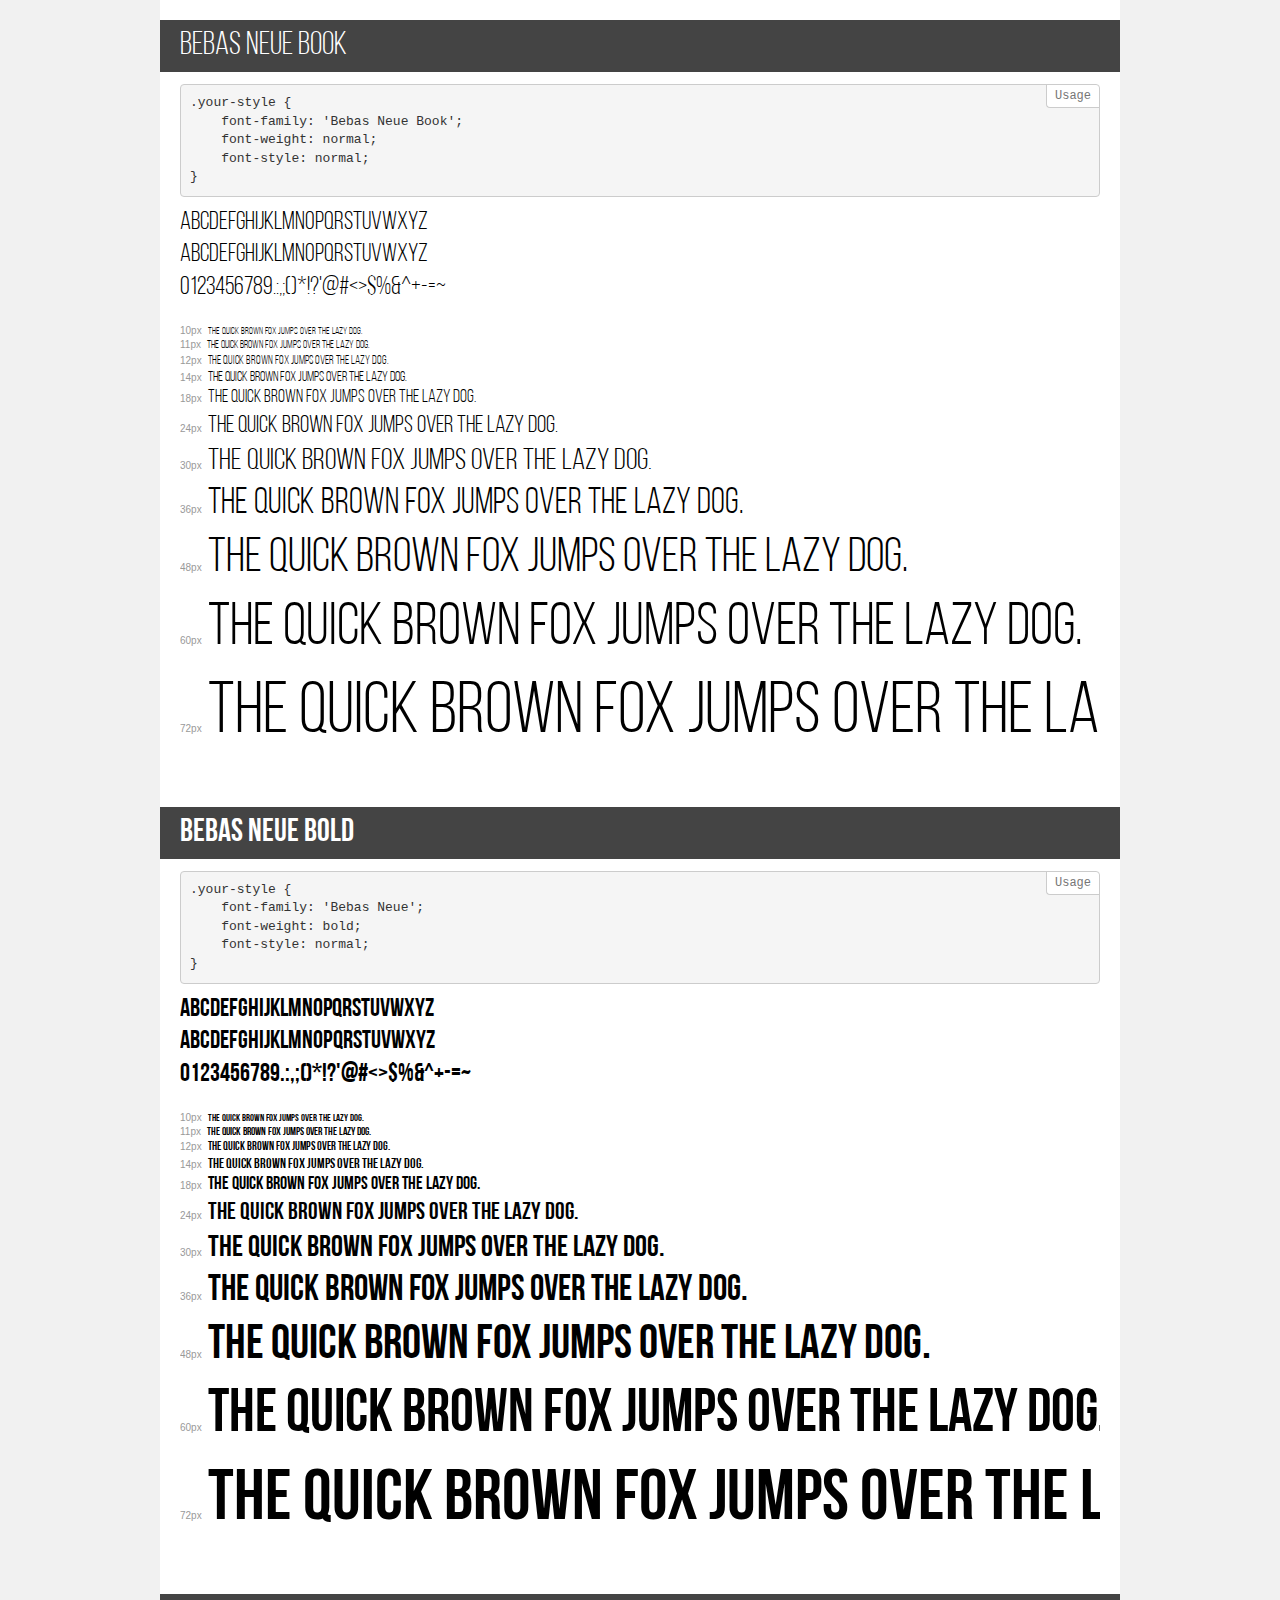
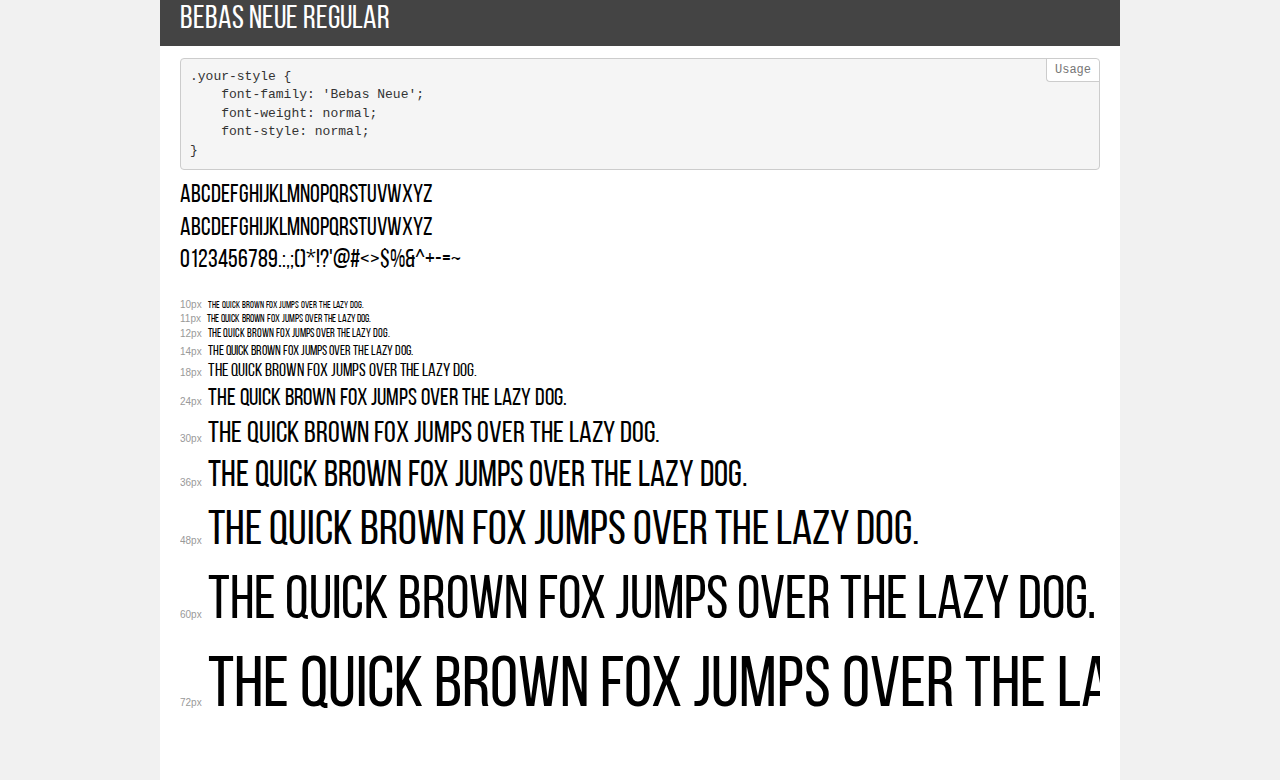
<file: bebas/demo.html>
<!DOCTYPE html>
<html>
<head>
    <meta charset="utf-8">
    <meta http-equiv="X-UA-Compatible" content="IE=edge">
    <meta name="viewport" content="width=device-width, initial-scale=1">
    <meta name="robots" content="noindex, noarchive">
    <meta name="format-detection" content="telephone=no">
    <title>Transfonter demo</title>
    <link href="stylesheet.css" rel="stylesheet">
    <style>
        /*
        http://meyerweb.com/eric/tools/css/reset/
        v2.0 | 20110126
        License: none (public domain)
        */
        html, body, div, span, applet, object, iframe,
        h1, h2, h3, h4, h5, h6, p, blockquote, pre,
        a, abbr, acronym, address, big, cite, code,
        del, dfn, em, img, ins, kbd, q, s, samp,
        small, strike, strong, sub, sup, tt, var,
        b, u, i, center,
        dl, dt, dd, ol, ul, li,
        fieldset, form, label, legend,
        table, caption, tbody, tfoot, thead, tr, th, td,
        article, aside, canvas, details, embed,
        figure, figcaption, footer, header, hgroup,
        menu, nav, output, ruby, section, summary,
        time, mark, audio, video {
            margin: 0;
            padding: 0;
            border: 0;
            font-size: 100%;
            font: inherit;
            vertical-align: baseline;
        }
        /* HTML5 display-role reset for older browsers */
        article, aside, details, figcaption, figure,
        footer, header, hgroup, menu, nav, section {
            display: block;
        }
        body {
            line-height: 1;
        }
        ol, ul {
            list-style: none;
        }
        blockquote, q {
            quotes: none;
        }
        blockquote:before, blockquote:after,
        q:before, q:after {
            content: '';
            content: none;
        }
        table {
            border-collapse: collapse;
            border-spacing: 0;
        }
        /* common styles */
        body {
            background: #f1f1f1;
            color: #000;
        }
        .page {
            background: #fff;
            width: 920px;
            margin: 0 auto;
            padding: 20px 20px 0 20px;
            overflow: hidden;
        }
        .font-container {
            overflow-x: auto;
            overflow-y: hidden;
            margin-bottom: 40px;
            line-height: 1.3;
            white-space: nowrap;
            padding-bottom: 5px;
        }
        h1 {
            position: relative;
            background: #444;
            font-size: 32px;
            color: #fff;
            padding: 10px 20px;
            margin: 0 -20px 12px -20px;
        }
        .letters {
            font-size: 25px;
            margin-bottom: 20px;
        }
        .s10:before {
            content: '10px';
        }
        .s11:before {
            content: '11px';
        }
        .s12:before {
            content: '12px';
        }
        .s14:before {
            content: '14px';
        }
        .s18:before {
            content: '18px';
        }
        .s24:before {
            content: '24px';
        }
        .s30:before {
            content: '30px';
        }
        .s36:before {
            content: '36px';
        }
        .s48:before {
            content: '48px';
        }
        .s60:before {
            content: '60px';
        }
        .s72:before {
            content: '72px';
        }
        .s10:before, .s11:before, .s12:before, .s14:before,
        .s18:before, .s24:before, .s30:before, .s36:before,
        .s48:before, .s60:before, .s72:before {
            font-family: Arial, sans-serif;
            font-size: 10px;
            font-weight: normal;
            font-style: normal;
            color: #999;
            padding-right: 6px;
        }
        pre {
            display: block;
            position: relative;
            padding: 9px;
            margin: 0 0 10px;
            font-family: Monaco, Menlo, Consolas, "Courier New", monospace !important;
            font-size: 13px;
            line-height: 1.428571429;
            color: #333;
            font-weight: normal !important;
            font-style: normal !important;
            background-color: #f5f5f5;
            border: 1px solid #ccc;
            overflow-x: auto;
            border-radius: 4px;
        }
        pre:after {
            display: block;
            position: absolute;
            right: 0;
            top: 0;
            content: 'Usage';
            line-height: 1;
            padding: 5px 8px;
            font-size: 12px;
            color: #767676;
            background-color: #fff;
            border: 1px solid #ccc;
            border-right: none;
            border-top: none;
            border-radius: 0 4px 0 4px;
            z-index: 10;
        }
        /* responsive */
        @media (max-width: 959px) {
            .page {
                width: auto;
                margin: 0;
            }
        }
    </style>
</head>
<body>
<div class="page">
    <div class="demo" style="font-family: 'Bebas Neue Book'; font-weight: normal; font-style: normal;">
        <h1>Bebas Neue Book</h1>
        <pre>.your-style {
    font-family: 'Bebas Neue Book';
    font-weight: normal;
    font-style: normal;
}</pre>
        <div class="font-container">
            <p class="letters">
                abcdefghijklmnopqrstuvwxyz<br>
ABCDEFGHIJKLMNOPQRSTUVWXYZ<br>
                0123456789.:,;()*!?'@#<>$%&^+-=~
            </p>
            <p class="s10" style="font-size: 10px;">The quick brown fox jumps over the lazy dog.</p>
            <p class="s11" style="font-size: 11px;">The quick brown fox jumps over the lazy dog.</p>
            <p class="s12" style="font-size: 12px;">The quick brown fox jumps over the lazy dog.</p>
            <p class="s14" style="font-size: 14px;">The quick brown fox jumps over the lazy dog.</p>
            <p class="s18" style="font-size: 18px;">The quick brown fox jumps over the lazy dog.</p>
            <p class="s24" style="font-size: 24px;">The quick brown fox jumps over the lazy dog.</p>
            <p class="s30" style="font-size: 30px;">The quick brown fox jumps over the lazy dog.</p>
            <p class="s36" style="font-size: 36px;">The quick brown fox jumps over the lazy dog.</p>
            <p class="s48" style="font-size: 48px;">The quick brown fox jumps over the lazy dog.</p>
            <p class="s60" style="font-size: 60px;">The quick brown fox jumps over the lazy dog.</p>
            <p class="s72" style="font-size: 72px;">The quick brown fox jumps over the lazy dog.</p>
        </div>
    </div>
    <div class="demo" style="font-family: 'Bebas Neue'; font-weight: bold; font-style: normal;">
        <h1>Bebas Neue Bold</h1>
        <pre>.your-style {
    font-family: 'Bebas Neue';
    font-weight: bold;
    font-style: normal;
}</pre>
        <div class="font-container">
            <p class="letters">
                abcdefghijklmnopqrstuvwxyz<br>
ABCDEFGHIJKLMNOPQRSTUVWXYZ<br>
                0123456789.:,;()*!?'@#<>$%&^+-=~
            </p>
            <p class="s10" style="font-size: 10px;">The quick brown fox jumps over the lazy dog.</p>
            <p class="s11" style="font-size: 11px;">The quick brown fox jumps over the lazy dog.</p>
            <p class="s12" style="font-size: 12px;">The quick brown fox jumps over the lazy dog.</p>
            <p class="s14" style="font-size: 14px;">The quick brown fox jumps over the lazy dog.</p>
            <p class="s18" style="font-size: 18px;">The quick brown fox jumps over the lazy dog.</p>
            <p class="s24" style="font-size: 24px;">The quick brown fox jumps over the lazy dog.</p>
            <p class="s30" style="font-size: 30px;">The quick brown fox jumps over the lazy dog.</p>
            <p class="s36" style="font-size: 36px;">The quick brown fox jumps over the lazy dog.</p>
            <p class="s48" style="font-size: 48px;">The quick brown fox jumps over the lazy dog.</p>
            <p class="s60" style="font-size: 60px;">The quick brown fox jumps over the lazy dog.</p>
            <p class="s72" style="font-size: 72px;">The quick brown fox jumps over the lazy dog.</p>
        </div>
    </div>
    <div class="demo" style="font-family: 'Bebas Neue'; font-weight: normal; font-style: normal;">
        <h1>Bebas Neue Regular</h1>
        <pre>.your-style {
    font-family: 'Bebas Neue';
    font-weight: normal;
    font-style: normal;
}</pre>
        <div class="font-container">
            <p class="letters">
                abcdefghijklmnopqrstuvwxyz<br>
ABCDEFGHIJKLMNOPQRSTUVWXYZ<br>
                0123456789.:,;()*!?'@#<>$%&^+-=~
            </p>
            <p class="s10" style="font-size: 10px;">The quick brown fox jumps over the lazy dog.</p>
            <p class="s11" style="font-size: 11px;">The quick brown fox jumps over the lazy dog.</p>
            <p class="s12" style="font-size: 12px;">The quick brown fox jumps over the lazy dog.</p>
            <p class="s14" style="font-size: 14px;">The quick brown fox jumps over the lazy dog.</p>
            <p class="s18" style="font-size: 18px;">The quick brown fox jumps over the lazy dog.</p>
            <p class="s24" style="font-size: 24px;">The quick brown fox jumps over the lazy dog.</p>
            <p class="s30" style="font-size: 30px;">The quick brown fox jumps over the lazy dog.</p>
            <p class="s36" style="font-size: 36px;">The quick brown fox jumps over the lazy dog.</p>
            <p class="s48" style="font-size: 48px;">The quick brown fox jumps over the lazy dog.</p>
            <p class="s60" style="font-size: 60px;">The quick brown fox jumps over the lazy dog.</p>
            <p class="s72" style="font-size: 72px;">The quick brown fox jumps over the lazy dog.</p>
        </div>
    </div>
</div>
</body>
</html>
</file>
<file: bebas/stylesheet.css>
@font-face {
    font-family: 'Bebas Neue Book';
    src: url('BebasNeueBook.woff2') format('woff2'),
        url('BebasNeueBook.woff') format('woff');
    font-weight: normal;
    font-style: normal;
}

@font-face {
    font-family: 'Bebas Neue';
    src: url('BebasNeueBold.woff2') format('woff2'),
        url('BebasNeueBold.woff') format('woff');
    font-weight: bold;
    font-style: normal;
}

@font-face {
    font-family: 'Bebas Neue';
    src: url('BebasNeueRegular.woff2') format('woff2'),
        url('BebasNeueRegular.woff') format('woff');
    font-weight: normal;
    font-style: normal;
}
</file>
